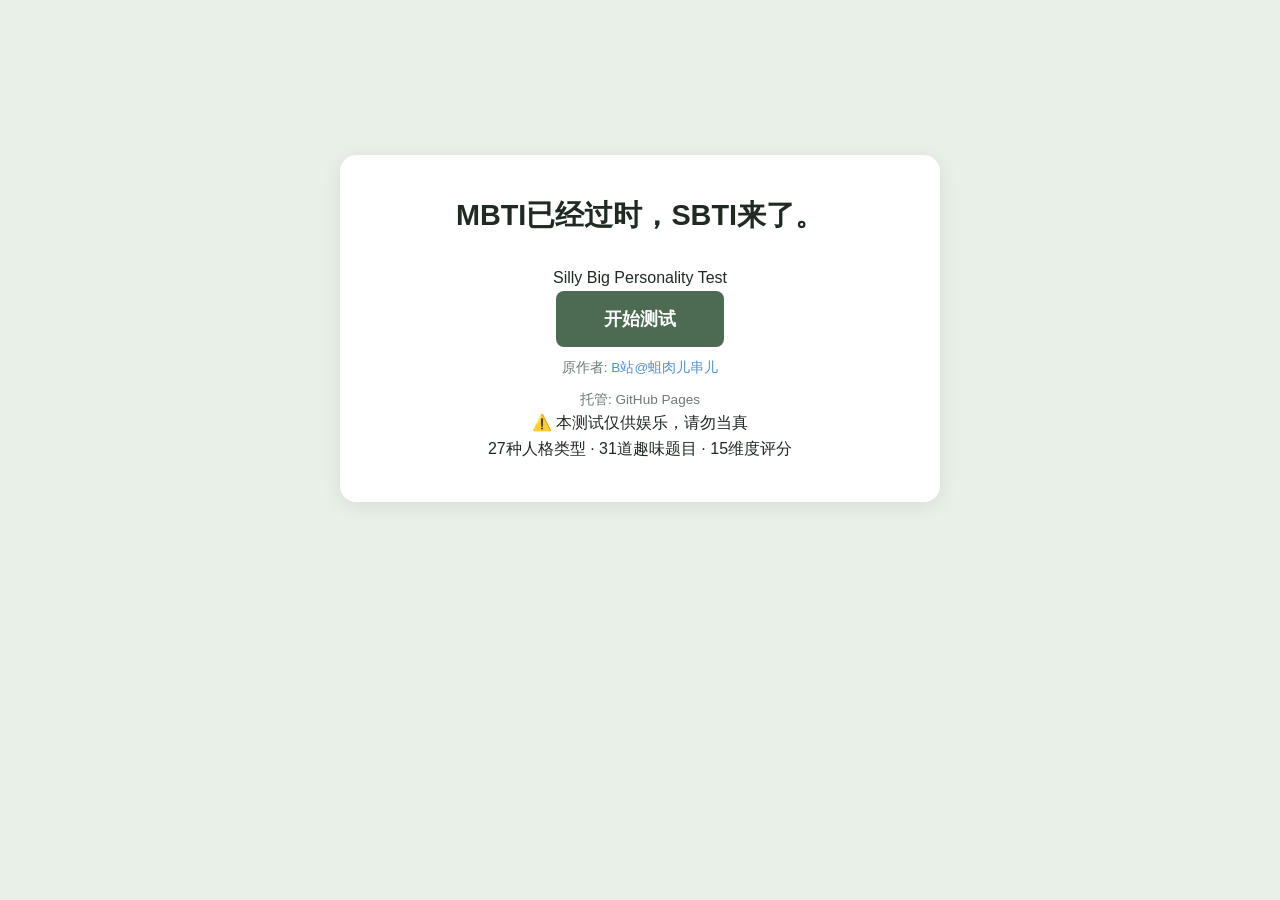
<file: index.html>
<!DOCTYPE html>
<html lang="zh-CN">
<head>
    <meta charset="UTF-8">
    <meta name="viewport" content="width=device-width, initial-scale=1.0">
    <title>SBTI 人格测试 - MBTI已经过时了</title>
    <link rel="stylesheet" href="style.css">
    <style>
        .author-info {
            text-align: center;
            margin-top: 15px;
            font-size: 12px;
            color: #888;
        }
        .author-info a {
            color: #00bcd4;
            text-decoration: none;
        }
        .author-info a:hover {
            text-decoration: underline;
        }
    </style>
</head>
<body>
    <!-- 首页 -->
    <div id="home-page" class="page active">
        <div class="card home-card">
            <h1 class="title">MBTI已经过时，SBTI来了。</h1>
            <p class="subtitle">Silly Big Personality Test</p>
            <button class="btn btn-primary start-btn" id="start-btn">
                开始测试
            </button>
            <p class="attribution">
                原作者: <a href="https://space.bilibili.com/417038183" target="_blank">B站@蛆肉儿串儿</a>
            </p>
            <p class="attribution">托管: GitHub Pages</p>
            <p class="disclaimer">
                ⚠️ 本测试仅供娱乐，请勿当真<br>
                27种人格类型 · 31道趣味题目 · 15维度评分
            </p>
        </div>
    </div>

    <!-- 测试页面 -->
    <div id="test-page" class="page">
        <!-- 顶部进度 -->
        <div class="progress-bar">
            <div class="progress-fill" id="progress-fill"></div>
        </div>
        <div class="progress-text">
            <span id="current-num">0</span> / <span id="total-num">31</span>
        </div>
        <p class="progress-hint">世界已经够乱了，起码把题做完整</p>

        <!-- 左右分栏布局 -->
        <div class="test-container">
            <!-- 左侧：上一题 -->
            <div class="side-panel left-panel" id="left-panel">
                <div class="side-content" id="left-content">
                    <div class="side-placeholder">
                        <span class="arrow">←</span>
                        <p>这里是上一题</p>
                    </div>
                </div>
            </div>

            <!-- 中间：当前题目 -->
            <div class="center-panel">
                <div class="current-question" id="current-question">
                    <!-- 动态生成题目内容 -->
                </div>
            </div>

            <!-- 右侧：下一题 -->
            <div class="side-panel right-panel" id="right-panel">
                <div class="side-content" id="right-content">
                    <div class="side-placeholder">
                        <p>这里是下一题</p>
                        <span class="arrow">→</span>
                    </div>
                </div>
            </div>
        </div>

        <!-- 底部按钮 -->
        <div class="bottom-buttons">
            <button class="btn btn-secondary" id="prev-btn">
                ← 上一题
            </button>
            <button class="btn btn-secondary" id="next-btn">
                下一题 →
            </button>
        </div>

        <!-- 提交按钮 -->
        <button class="btn btn-submit" id="submit-btn" style="display: none;">
            提交并查看结果
        </button>
    </div>

    <!-- 结果页面 -->
    <div id="result-page" class="page">
        <div class="card result-card">
            <div class="result-header">
                <h2>怎么样，被我拿捏了吧？</h2>
            </div>
            
            <div class="result-type">
                <p class="result-label">你的主类型</p>
                <p class="result-value" id="result-type">加载中...</p>
                <div class="match-rate">
                    匹配度 <span id="match-percent">0</span>%
                </div>
            </div>

            <div class="result-system-note">
                <p id="system-note">系统备注加载中...</p>
            </div>

            <div class="result-interpretation">
                <h3>该人格的简单解读</h3>
                <p id="interpretation-text">解读加载中...</p>
            </div>

            <div class="result-dimensions">
                <h3>十五维度评分</h3>
                <p class="dimensions-hint">L=低 M=中 H=高</p>
                <div class="dimensions-grid" id="dimensions-grid">
                    <!-- 动态生成维度评分 -->
                </div>
            </div>

            <div class="share-buttons">
                <button class="btn btn-share" id="share-btn">分享结果</button>
                <button class="btn btn-share" id="copy-btn">复制结果</button>
            </div>

            <button class="btn btn-secondary" id="restart-btn">
                重新测试
            </button>
        </div>
    </div>

    <script src="questions.js"></script>
    <script src="app.js"></script>
</body>
</html>
</file>
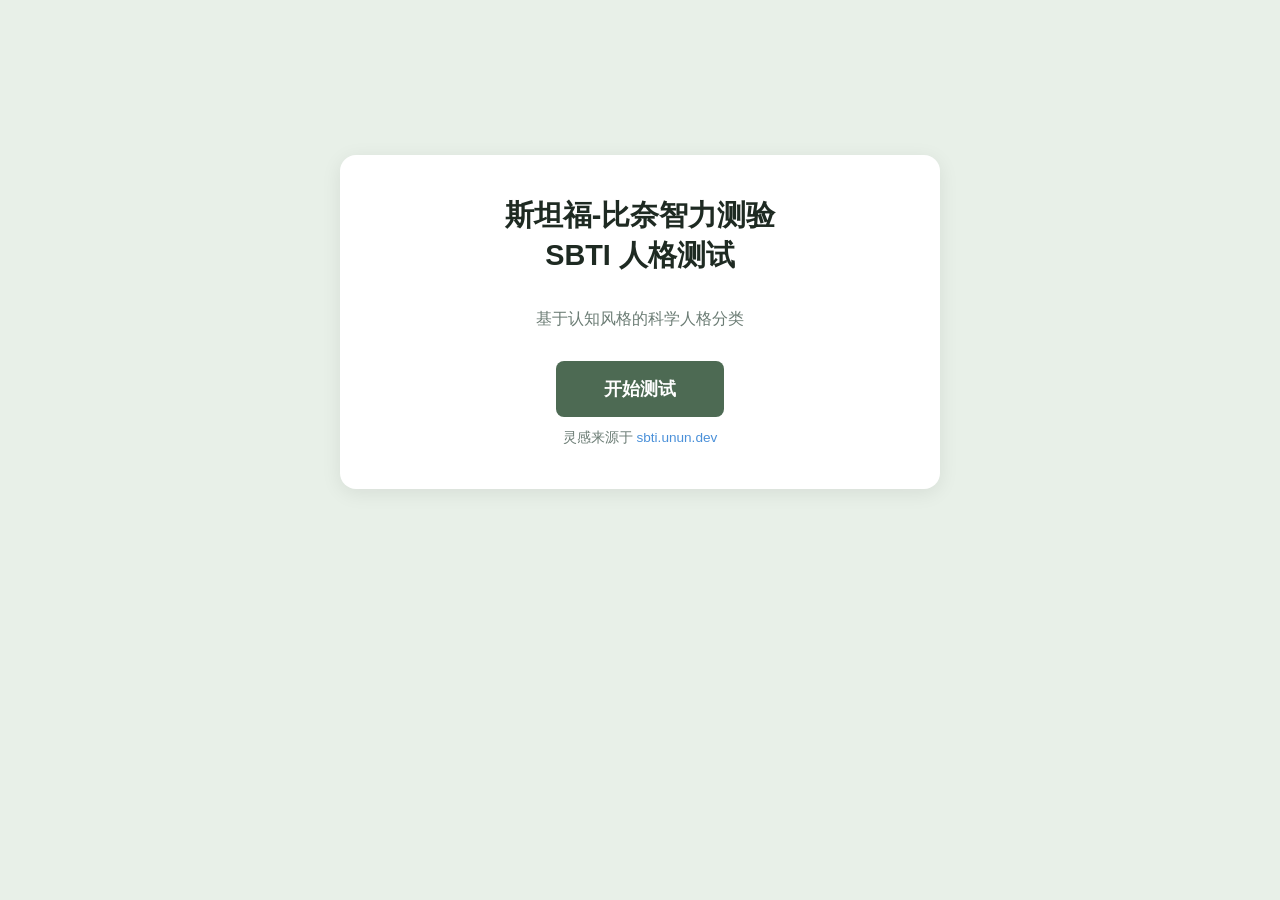
<file: sbti-standalone.html>
<!DOCTYPE html>
<html lang="zh-CN">
<head>
    <meta charset="UTF-8">
    <meta name="viewport" content="width=device-width, initial-scale=1.0">
    <title>SBTI 人格测试</title>
    <style>
/* ========================================
   SBTI 人格测试 - 样式文件
   复刻自 sbti.unun.dev，改进为左右分栏布局
   ======================================== */

/* CSS 变量 - 配色方案 */
:root {
    --bg-color: #e8f0e8;
    --card-bg: #ffffff;
    --primary-color: #4d6a53;
    --primary-hover: #3d5643;
    --text-color: #1e2a22;
    --text-secondary: #6b7c74;
    --border-color: #d4e0d4;
    --shadow: 0 4px 20px rgba(0, 0, 0, 0.08);
    --radius: 16px;
    --radius-sm: 8px;
}

/* 重置样式 */
* {
    margin: 0;
    padding: 0;
    box-sizing: border-box;
}

/* 基础样式 */
body {
    font-family: -apple-system, BlinkMacSystemFont, "Segoe UI", "PingFang SC", "Hiragino Sans GB", "Microsoft YaHei", sans-serif;
    background-color: var(--bg-color);
    color: var(--text-color);
    line-height: 1.6;
    min-height: 100vh;
}

/* 页面容器 */
.page {
    display: none;
    min-height: 100vh;
    padding: 20px;
}

.page.active {
    display: flex;
    flex-direction: column;
    align-items: center;
}

/* 卡片样式 */
.card {
    background: var(--card-bg);
    border-radius: var(--radius);
    box-shadow: var(--shadow);
    padding: 40px;
    max-width: 600px;
    width: 100%;
}

/* 首页样式 */
.home-card {
    text-align: center;
    margin-top: 15vh;
}

.title {
    font-size: 1.8rem;
    font-weight: 700;
    margin-bottom: 30px;
    line-height: 1.4;
}

.attribution {
    font-size: 0.85rem;
    color: var(--text-secondary);
    margin-top: 10px;
}

.attribution a {
    color: #4a90d9;
    text-decoration: none;
}

.attribution a:hover {
    text-decoration: underline;
}

/* 按钮样式 */
.btn {
    border: none;
    border-radius: var(--radius-sm);
    padding: 14px 28px;
    font-size: 1rem;
    font-weight: 600;
    cursor: pointer;
    transition: all 0.3s ease;
    font-family: inherit;
}

.btn-primary {
    background: var(--primary-color);
    color: white;
}

.btn-primary:hover {
    background: var(--primary-hover);
    transform: translateY(-2px);
}

.btn-secondary {
    background: #f0f0f0;
    color: var(--text-color);
}

.btn-secondary:hover {
    background: #e0e0e0;
}

.btn-submit {
    background: var(--primary-color);
    color: white;
    margin-top: 20px;
}

.btn-submit:hover {
    background: var(--primary-hover);
}

.btn-share {
    background: var(--primary-color);
    color: white;
    flex: 1;
    margin: 0 5px;
}

.btn-share:hover {
    background: var(--primary-hover);
}

/* 开始按钮 */
.start-btn {
    padding: 16px 48px;
    font-size: 1.1rem;
}

/* 进度条 */
.progress-bar {
    width: 100%;
    max-width: 800px;
    height: 6px;
    background: var(--border-color);
    border-radius: 3px;
    overflow: hidden;
    margin-bottom: 10px;
}

.progress-fill {
    height: 100%;
    background: var(--primary-color);
    width: 0%;
    transition: width 0.4s ease;
}

.progress-text {
    font-size: 0.9rem;
    color: var(--text-secondary);
    margin-bottom: 20px;
}

/* ========================================
   左右分栏测试容器
   ======================================== */
.test-container {
    display: flex;
    width: 100%;
    max-width: 1200px;
    gap: 20px;
    flex: 1;
    margin-bottom: 20px;
}

/* 侧边栏面板 */
.side-panel {
    flex: 0 0 25%;
    max-width: 280px;
}

.side-content {
    background: var(--card-bg);
    border-radius: var(--radius);
    box-shadow: var(--shadow);
    padding: 20px;
    min-height: 200px;
    cursor: pointer;
    transition: all 0.3s ease;
    position: relative;
}

.side-content:hover {
    transform: scale(1.02);
    box-shadow: 0 6px 25px rgba(0, 0, 0, 0.12);
}

.side-content.disabled {
    opacity: 0.5;
    cursor: not-allowed;
}

.side-content.disabled:hover {
    transform: none;
    box-shadow: var(--shadow);
}

.side-placeholder {
    display: flex;
    flex-direction: column;
    align-items: center;
    justify-content: center;
    height: 100%;
    color: var(--text-secondary);
    text-align: center;
}

.side-placeholder .arrow {
    font-size: 2rem;
    margin-bottom: 10px;
    color: var(--border-color);
}

.side-question-num {
    font-size: 0.75rem;
    color: var(--text-secondary);
    background: #f5f5f5;
    padding: 4px 10px;
    border-radius: 12px;
    display: inline-block;
    margin-bottom: 10px;
}

.side-question-text {
    font-size: 0.9rem;
    font-weight: 600;
    margin-bottom: 15px;
    line-height: 1.4;
}

.side-options {
    display: flex;
    flex-direction: column;
    gap: 8px;
}

.side-option {
    font-size: 0.8rem;
    padding: 8px 12px;
    background: #f8f8f8;
    border-radius: var(--radius-sm);
    color: var(--text-secondary);
}

.side-option.selected {
    background: var(--primary-color);
    color: white;
}

/* 中间面板 */
.center-panel {
    flex: 1;
    min-width: 0;
}

.current-question {
    background: var(--card-bg);
    border-radius: var(--radius);
    box-shadow: var(--shadow);
    padding: 30px;
}

/* 题目样式 */
.question-header {
    display: flex;
    justify-content: space-between;
    align-items: center;
    margin-bottom: 15px;
}

.question-num {
    font-size: 0.85rem;
    color: var(--text-secondary);
    background: #f0f0f0;
    padding: 6px 14px;
    border-radius: 16px;
}

.question-dimension {
    font-size: 0.75rem;
    color: var(--text-secondary);
    padding: 4px 10px;
    background: #f5f5f5;
    border-radius: 12px;
}

.question-text {
    font-size: 1.1rem;
    font-weight: 600;
    margin-bottom: 25px;
    line-height: 1.6;
}

/* 选项样式 */
.options-container {
    display: flex;
    flex-direction: column;
    gap: 12px;
}

.option {
    display: flex;
    align-items: center;
    padding: 16px 20px;
    background: #f8f8f8;
    border: 2px solid transparent;
    border-radius: var(--radius-sm);
    cursor: pointer;
    transition: all 0.3s ease;
}

.option:hover {
    background: #f0f0f0;
    border-color: var(--border-color);
}

.option.selected {
    background: rgba(77, 106, 83, 0.1);
    border-color: var(--primary-color);
}

.option-radio {
    width: 20px;
    height: 20px;
    border: 2px solid var(--border-color);
    border-radius: 50%;
    margin-right: 15px;
    display: flex;
    align-items: center;
    justify-content: center;
    flex-shrink: 0;
    transition: all 0.3s ease;
}

.option.selected .option-radio {
    border-color: var(--primary-color);
    background: var(--primary-color);
}

.option.selected .option-radio::after {
    content: '';
    width: 8px;
    height: 8px;
    background: white;
    border-radius: 50%;
}

.option-label {
    font-weight: 600;
    margin-right: 10px;
    color: var(--primary-color);
}

.option-text {
    flex: 1;
    line-height: 1.5;
}

/* 底部按钮 */
.bottom-buttons {
    display: flex;
    gap: 15px;
    margin-bottom: 15px;
}

/* ========================================
   结果页面样式
   ======================================== */
.result-card {
    max-width: 550px;
    text-align: center;
    margin-top: 30px;
}

.result-header h2 {
    font-size: 1.5rem;
    margin-bottom: 30px;
}

.result-type {
    margin-bottom: 25px;
}

.result-label {
    font-size: 0.9rem;
    color: var(--text-secondary);
    margin-bottom: 10px;
}

.result-value {
    font-size: 2.5rem;
    font-weight: 700;
    color: var(--primary-color);
    margin-bottom: 10px;
}

.match-rate {
    font-size: 1.1rem;
    color: var(--text-secondary);
}

#match-percent {
    font-weight: 700;
    color: var(--primary-color);
}

.result-system-note {
    background: #f8f8f8;
    padding: 15px;
    border-radius: var(--radius-sm);
    margin-bottom: 25px;
}

.result-system-note p {
    font-size: 0.9rem;
    color: var(--text-secondary);
    font-style: italic;
}

.result-interpretation {
    text-align: left;
    margin-bottom: 25px;
}

.result-interpretation h3 {
    font-size: 1rem;
    margin-bottom: 10px;
}

.result-interpretation p {
    font-size: 0.9rem;
    line-height: 1.7;
    color: var(--text-secondary);
}

.result-dimensions h3 {
    font-size: 1rem;
    margin-bottom: 15px;
}

.dimensions-grid {
    display: grid;
    grid-template-columns: repeat(3, 1fr);
    gap: 12px;
    text-align: left;
}

.dimension-item {
    background: #f8f8f8;
    padding: 12px;
    border-radius: var(--radius-sm);
}

.dimension-name {
    font-size: 0.75rem;
    color: var(--text-secondary);
    margin-bottom: 5px;
}

.dimension-bar {
    height: 6px;
    background: #e0e0e0;
    border-radius: 3px;
    margin-bottom: 5px;
    overflow: hidden;
}

.dimension-fill {
    height: 100%;
    background: var(--primary-color);
    border-radius: 3px;
    transition: width 0.5s ease;
}

.dimension-value {
    font-size: 0.8rem;
    font-weight: 600;
}

.share-buttons {
    display: flex;
    gap: 10px;
    margin: 25px 0;
}

/* ========================================
   响应式设计
   ======================================== */

/* 平板端 */
@media (max-width: 1024px) {
    .test-container {
        max-width: 100%;
    }
    
    .side-panel {
        flex: 0 0 20%;
    }
}

/* 移动端 */
@media (max-width: 768px) {
    .test-container {
        flex-direction: column;
    }
    
    .side-panel {
        flex: none;
        max-width: 100%;
        display: none;
    }
    
    .center-panel {
        width: 100%;
    }
    
    .bottom-buttons {
        width: 100%;
        justify-content: space-between;
    }
    
    .title {
        font-size: 1.4rem;
    }
    
    .card {
        padding: 25px;
    }
    
    .result-value {
        font-size: 2rem;
    }
    
    .dimensions-grid {
        grid-template-columns: repeat(2, 1fr);
    }
}

/* 小屏手机 */
@media (max-width: 480px) {
    .page {
        padding: 15px;
    }
    
    .question-text {
        font-size: 1rem;
    }
    
    .option {
        padding: 12px 15px;
    }
    
    .dimensions-grid {
        grid-template-columns: 1fr;
    }
}

/* ========================================
   动画效果
   ======================================== */

/* 淡入效果 */
@keyframes fadeIn {
    from {
        opacity: 0;
        transform: translateY(20px);
    }
    to {
        opacity: 1;
        transform: translateY(0);
    }
}

.fade-in {
    animation: fadeIn 0.4s ease forwards;
}

/* 切换效果 */
@keyframes slideInLeft {
    from {
        opacity: 0;
        transform: translateX(-30px);
    }
    to {
        opacity: 1;
        transform: translateX(0);
    }
}

@keyframes slideInRight {
    from {
        opacity: 0;
        transform: translateX(30px);
    }
    to {
        opacity: 1;
        transform: translateX(0);
    }
}

.slide-left {
    animation: slideInLeft 0.3s ease forwards;
}

.slide-right {
    animation: slideInRight 0.3s ease forwards;
}

/* 按钮点击效果 */
.btn:active {
    transform: scale(0.98);
}

/* 选项选中动画 */
.option {
    position: relative;
    overflow: hidden;
}

.option::before {
    content: '';
    position: absolute;
    top: 50%;
    left: 50%;
    width: 0;
    height: 0;
    background: rgba(77, 106, 83, 0.1);
    border-radius: 50%;
    transform: translate(-50%, -50%);
    transition: width 0.4s ease, height 0.4s ease;
}

.option.selected::before {
    width: 300px;
    height: 300px;
}
    </style>
</head>
<body>
    <!-- 首页 -->
    <div id="home-page" class="page active">
        <div class="card home-card">
            <h1 class="title">斯坦福-比奈智力测验<br>SBTI 人格测试</h1>
            <p style="color: var(--text-secondary); margin-bottom: 30px;">基于认知风格的科学人格分类</p>
            <button class="btn btn-primary start-btn" onclick="startTest()">开始测试</button>
            <p class="attribution">灵感来源于 <a href="https://sbti.unun.dev" target="_blank">sbti.unun.dev</a></p>
        </div>
    </div>

    <!-- 测试页面 -->
    <div id="test-page" class="page">
        <div class="progress-bar">
            <div class="progress-fill" id="progress-fill"></div>
        </div>
        <div class="progress-text" id="progress-text">题目 1 / 31</div>
        
        <div class="test-container">
            <!-- 左侧：上一题 -->
            <div class="side-panel" id="prev-panel">
                <div class="side-content disabled" id="prev-content">
                    <div class="side-placeholder">
                        <div class="arrow">←</div>
                        <div>上一题</div>
                    </div>
                </div>
            </div>
            
            <!-- 中间：当前题 -->
            <div class="center-panel">
                <div class="current-question">
                    <div class="question-header">
                        <span class="question-num" id="question-num">题目 1</span>
                        <span class="question-dimension" id="question-dimension"></span>
                    </div>
                    <p class="question-text" id="question-text"></p>
                    <div class="options-container" id="options-container"></div>
                    <div class="bottom-buttons">
                        <button class="btn btn-secondary" id="prev-btn" onclick="prevQuestion()">上一题</button>
                        <button class="btn btn-primary" id="next-btn" onclick="nextQuestion()">下一题</button>
                    </div>
                </div>
            </div>
            
            <!-- 右侧：下一题 -->
            <div class="side-panel" id="next-panel">
                <div class="side-content disabled" id="next-content">
                    <div class="side-placeholder">
                        <div class="arrow">→</div>
                        <div>下一题</div>
                    </div>
                </div>
            </div>
        </div>
    </div>

    <!-- 结果页面 -->
    <div id="result-page" class="page">
        <div class="card result-card">
            <div class="result-header">
                <h2>测试完成！</h2>
            </div>
            <div class="result-type">
                <p class="result-label">你的人格类型是</p>
                <p class="result-value" id="result-type"></p>
                <p class="match-rate">匹配度：<span id="match-percent">0</span>%</p>
            </div>
            <div class="result-system-note">
                <p>SBTI 是基于斯坦福-比奈智力测验理论的人格分类系统，关注认知风格而非性格特质。</p>
            </div>
            <div class="result-interpretation">
                <h3>类型解读</h3>
                <p id="result-description"></p>
            </div>
            <div class="result-dimensions">
                <h3>维度分析</h3>
                <div class="dimensions-grid" id="dimensions-grid"></div>
            </div>
            <div class="share-buttons">
                <button class="btn btn-share" onclick="shareResult()">分享结果</button>
                <button class="btn btn-share" onclick="restartTest()">重新测试</button>
            </div>
        </div>
    </div>

    <script>
/**
 * SBTI 人格测试 - 主逻辑文件
 * 实现左右分栏答题、进度追踪、结果计算等功能
 */

// 页面加载完成后初始化
document.addEventListener('DOMContentLoaded', function() {
    // 获取DOM元素
    const pages = {
        home: document.getElementById('home-page'),
        test: document.getElementById('test-page'),
        result: document.getElementById('result-page')
    };

    const elements = {
        startBtn: document.getElementById('start-btn'),
        progressFill: document.getElementById('progress-fill'),
        currentNum: document.getElementById('current-num'),
        totalNum: document.getElementById('total-num'),
        leftContent: document.getElementById('left-content'),
        rightContent: document.getElementById('right-content'),
        currentQuestion: document.getElementById('current-question'),
        prevBtn: document.getElementById('prev-btn'),
        nextBtn: document.getElementById('next-btn'),
        submitBtn: document.getElementById('submit-btn'),
        resultType: document.getElementById('result-type'),
        matchPercent: document.getElementById('match-percent'),
        systemNote: document.getElementById('system-note'),
        interpretationText: document.getElementById('interpretation-text'),
        dimensionsGrid: document.getElementById('dimensions-grid'),
        shareBtn: document.getElementById('share-btn'),
        copyBtn: document.getElementById('copy-btn'),
        restartBtn: document.getElementById('restart-btn')
    };

    // 测试状态
    const state = {
        currentIndex: 0,
        answers: {},
        scores: {}
    };

    // 获取问题数据
    const { QUESTIONS, DIMENSIONS, PERSONALITY_TYPES } = window.SBTI_DATA;

    // 切换页面函数
    function showPage(pageName) {
        Object.values(pages).forEach(page => page.classList.remove('active'));
        pages[pageName].classList.add('active');
    }

    // 初始化测试
    function initTest() {
        state.currentIndex = 0;
        state.answers = {};
        state.scores = {};
        elements.totalNum.textContent = QUESTIONS.length;
        updateUI();
        showPage('test');
    }

    // 更新UI
    function updateUI() {
        const currentQ = QUESTIONS[state.currentIndex];
        const progress = (state.currentIndex / QUESTIONS.length) * 100;
        
        // 更新进度
        elements.progressFill.style.width = progress + '%';
        elements.currentNum.textContent = state.currentIndex;
        
        // 更新左右栏预览
        updateSidePanels();
        
        // 更新当前题目
        renderCurrentQuestion(currentQ);
        
        // 更新按钮状态
        updateNavigationButtons();
        
        // 检查是否完成所有题目
        if (state.currentIndex === QUESTIONS.length - 1 && Object.keys(state.answers).length === QUESTIONS.length) {
            elements.submitBtn.style.display = 'block';
        } else {
            elements.submitBtn.style.display = 'none';
        }
    }

    // 更新左右栏预览
    function updateSidePanels() {
        // 左侧：上一题
        if (state.currentIndex > 0) {
            const prevQ = QUESTIONS[state.currentIndex - 1];
            const prevAnswer = state.answers[prevQ.id];
            
            let optionsHtml = prevQ.options.map(opt => 
                '<div class="side-option ' + (opt.label === prevAnswer ? 'selected' : '') + '">' + 
                opt.label + '. ' + opt.text + '</div>'
            ).join('');
            
            elements.leftContent.innerHTML = 
                '<div class="side-question-num">第' + prevQ.id + '题</div>' +
                '<div class="side-question-text">' + prevQ.question + '</div>' +
                '<div class="side-options">' + optionsHtml + '</div>';
            elements.leftContent.classList.remove('disabled');
        } else {
            elements.leftContent.innerHTML = 
                '<div class="side-placeholder">' +
                '<span class="arrow">←</span>' +
                '<p>这里是上一题</p></div>';
            elements.leftContent.classList.add('disabled');
        }
        
        // 右侧：下一题
        if (state.currentIndex < QUESTIONS.length - 1) {
            const nextQ = QUESTIONS[state.currentIndex + 1];
            elements.rightContent.innerHTML = 
                '<div class="side-question-num">第' + nextQ.id + '题</div>' +
                '<div class="side-question-text">' + nextQ.question + '</div>';
            elements.rightContent.classList.remove('disabled');
        } else {
            elements.rightContent.innerHTML = 
                '<div class="side-placeholder">' +
                '<p>最后一题</p>' +
                '<span class="arrow">→</span></div>';
            elements.rightContent.classList.add('disabled');
        }
    }

    // 渲染当前题目
    function renderCurrentQuestion(question) {
        const selectedAnswer = state.answers[question.id];
        
        let optionsHtml = question.options.map(opt => 
            '<div class="option ' + (opt.label === selectedAnswer ? 'selected' : '') + '" ' +
            'data-label="' + opt.label + '" data-question-id="' + question.id + '">' +
            '<div class="option-radio"></div>' +
            '<span class="option-label">' + opt.label + '</span>' +
            '<span class="option-text">' + opt.text + '</span></div>'
        ).join('');
        
        elements.currentQuestion.innerHTML = 
            '<div class="question-header">' +
            '<span class="question-num">第' + question.id + '题</span>' +
            '<span class="question-dimension">维度已隐藏</span></div>' +
            '<div class="question-text">' + question.question + '</div>' +
            '<div class="options-container">' + optionsHtml + '</div>';
        
        // 绑定选项点击事件
        document.querySelectorAll('.option').forEach(option => {
            option.addEventListener('click', handleOptionClick);
        });
        
        // 添加动画
        elements.currentQuestion.classList.add('slide-left');
        setTimeout(() => {
            elements.currentQuestion.classList.remove('slide-left');
        }, 300);
    }

    // 处理选项点击
    function handleOptionClick(e) {
        const option = e.currentTarget;
        const label = option.dataset.label;
        const questionId = parseInt(option.dataset.questionId);
        
        // 更新答案
        state.answers[questionId] = label;
        
        // 更新分数
        const question = QUESTIONS.find(q => q.id === questionId);
        if (question && question.scores && question.scores[label]) {
            Object.entries(question.scores[label]).forEach(([dim, score]) => {
                state.scores[dim] = (state.scores[dim] || 0) + score;
            });
        }
        
        // 更新样式
        option.parentElement.querySelectorAll('.option').forEach(opt => {
            opt.classList.remove('selected');
        });
        option.classList.add('selected');
        
        // 自动切换到下一题
        setTimeout(() => {
            if (state.currentIndex < QUESTIONS.length - 1) {
                state.currentIndex++;
                updateUI();
            } else if (Object.keys(state.answers).length === QUESTIONS.length) {
                elements.submitBtn.style.display = 'block';
            }
        }, 300);
    }

    // 更新导航按钮状态
    function updateNavigationButtons() {
        elements.prevBtn.disabled = state.currentIndex === 0;
        elements.prevBtn.style.opacity = state.currentIndex === 0 ? '0.5' : '1';
        
        if (state.currentIndex === QUESTIONS.length - 1) {
            elements.nextBtn.style.display = 'none';
        } else {
            elements.nextBtn.style.display = 'block';
        }
    }

    // 计算结果
    function calculateResult() {
        const dimensionScores = {};
        Object.keys(DIMENSIONS).forEach(dim => {
            dimensionScores[dim] = state.scores[dim] || 0;
        });
        
        let bestMatch = null;
        let highestMatchScore = 0;
        
        PERSONALITY_TYPES.forEach(type => {
            let matchScore = 0;
            Object.entries(type.minScores).forEach(([dim, minScore]) => {
                if (dimensionScores[dim] >= minScore) {
                    matchScore += dimensionScores[dim];
                }
            });
            
            const totalScore = Object.values(dimensionScores).reduce((a, b) => a + b, 0);
            matchScore = matchScore * 0.7 + totalScore * 0.3;
            matchScore += Math.random() * 20;
            
            if (matchScore > highestMatchScore) {
                highestMatchScore = matchScore;
                bestMatch = { ...type, matchScore };
            }
        });
        
        const matchPercent = Math.min(99, Math.round(60 + highestMatchScore * 2));
        
        return {
            type: bestMatch || PERSONALITY_TYPES[0],
            matchPercent,
            dimensionScores
        };
    }

    // 显示结果
    function showResult() {
        const result = calculateResult();
        
        elements.resultType.textContent = result.type.name;
        elements.matchPercent.textContent = result.matchPercent;
        elements.systemNote.textContent = result.type.systemNote;
        elements.interpretationText.textContent = result.type.description;
        
        renderDimensionScores(result.dimensionScores);
        
        window.currentResult = result;
        showPage('result');
    }

    // 渲染维度评分
    function renderDimensionScores(scores) {
        const sortedDims = Object.entries(scores)
            .sort((a, b) => b[1] - a[1])
            .slice(0, 15);
        
        const maxScore = Math.max(...sortedDims.map(d => Math.abs(d[1])), 1);
        
        let html = '';
        sortedDims.forEach(([dim, score]) => {
            const dimInfo = DIMENSIONS[dim] || { name: dim, emoji: '' };
            const percent = Math.min(100, Math.abs(score) / maxScore * 100);
            const isHigh = score > 0;
            
            html += 
                '<div class="dimension-item">' +
                '<div class="dimension-name">' + dimInfo.emoji + ' ' + dimInfo.name + '</div>' +
                '<div class="dimension-bar">' +
                '<div class="dimension-fill" style="width: ' + percent + '%"></div></div>' +
                '<div class="dimension-value">' + (isHigh ? '高' : '低') + ' ' + Math.abs(Math.round(score)) + '</div></div>';
        });
        
        elements.dimensionsGrid.innerHTML = html;
    }

    // 分享结果
    function shareResult() {
        const result = window.currentResult;
        if (!result) return;
        
        const shareText = '我在SBTI人格测试中被判定为「' + result.type.name + '」！\n匹配度：' + result.matchPercent + '%\n\n' + result.type.description + '\n\n快来测试一下你是哪种吧！🔗';
        
        if (navigator.share) {
            navigator.share({
                title: 'SBTI 人格测试',
                text: shareText
            }).catch(() => {
                copyToClipboard(shareText);
            });
        } else {
            copyToClipboard(shareText);
            alert('结果已复制到剪贴板！');
        }
    }

    // 复制到剪贴板
    function copyToClipboard(text) {
        navigator.clipboard.writeText(text).catch(() => {
            const textarea = document.createElement('textarea');
            textarea.value = text;
            document.body.appendChild(textarea);
            textarea.select();
            document.execCommand('copy');
            document.body.removeChild(textarea);
        });
    }

    // 绑定事件
    elements.startBtn.addEventListener('click', initTest);
    
    elements.prevBtn.addEventListener('click', () => {
        if (state.currentIndex > 0) {
            state.currentIndex--;
            updateUI();
        }
    });
    
    elements.nextBtn.addEventListener('click', () => {
        if (state.currentIndex < QUESTIONS.length - 1) {
            state.currentIndex++;
            updateUI();
        }
    });
    
    elements.submitBtn.addEventListener('click', showResult);
    elements.shareBtn.addEventListener('click', shareResult);
    
    elements.copyBtn.addEventListener('click', () => {
        const result = window.currentResult;
        if (!result) return;
        
        const shareText = '我在SBTI人格测试中被判定为「' + result.type.name + '」！\n匹配度：' + result.matchPercent + '%\n\n' + result.type.description;
        copyToClipboard(shareText);
        alert('结果已复制到剪贴板！');
    });
    
    elements.restartBtn.addEventListener('click', () => {
        showPage('home');
    });
    
    // 侧边栏点击跳转
    elements.leftContent.addEventListener('click', () => {
        if (state.currentIndex > 0) {
            state.currentIndex--;
            updateUI();
        }
    });
    
    elements.rightContent.addEventListener('click', () => {
        if (state.currentIndex < QUESTIONS.length - 1) {
            state.currentIndex++;
            updateUI();
        }
    });
    
    // 键盘快捷键支持
    document.addEventListener('keydown', (e) => {
        if (pages.test.classList.contains('active')) {
            if (e.key === 'ArrowLeft' && state.currentIndex > 0) {
                state.currentIndex--;
                updateUI();
            } else if (e.key === 'ArrowRight' && state.currentIndex < QUESTIONS.length - 1) {
                state.currentIndex++;
                updateUI();
            } else if (e.key >= '1' && e.key <= '4') {
                const optionIndex = parseInt(e.key) - 1;
                const currentQ = QUESTIONS[state.currentIndex];
                if (optionIndex < currentQ.options.length) {
                    const opt = currentQ.options[optionIndex];
                    const optionEl = document.querySelector('[data-label="' + opt.label + '"][data-question-id="' + currentQ.id + '"]');
                    if (optionEl) {
                        optionEl.click();
                    }
                }
            }
        }
    });
});
    </script>
    <script>
/**
 * SBTI 人格测试题目数据
 * 包含31道趣味测试题
 * 风格：荒诞、自嘲、符合年轻人网络亚文化
 */

// 十五维度定义
const DIMENSIONS = {
    S: { name: '摆烂倾向', emoji: '🛋️' },
    H: { name: '社恐程度', emoji: '😨' },
    I: { name: '内卷能力', emoji: '💪' },
    T: { name: '舔狗指数', emoji: '🐶' },
    C: { name: '发疯频率', emoji: '🤪' },
    T2: { name: '躺平指数', emoji: '🧘' },
    R: { name: '反思深度', emoji: '🤔' },
    L: { name: '恋爱脑', emoji: '💕' },
    A: { name: 'ATM体质', emoji: '💸' },
    M: { name: '小丑浓度', emoji: '🃏' },
    G: { name: '勇哥追随', emoji: '🎸' },
    D: { name: '死人浓度', emoji: '💀' },
    O: { name: '乐子人', emoji: '🤡' },
    W: { name: '网友心态', emoji: '🌐' },
    P: { name: '执行力', emoji: '⚡' }
};

// 31道测试题
const QUESTIONS = [
    {
        id: 1,
        question: "对象超过5小时没回消息，说自己窜稀了，你会怎么想？",
        options: [
            { label: "A", text: "拉稀不可能5小时，也许ta隐瞒了我。" },
            { label: "B", text: "在信任和怀疑之间摇摆。" },
            { label: "C", text: "也许今天ta真的不太舒服。" }
        ],
        scores: { A: { S: 1, T: 1 }, B: { S: 0.5, T: 0.5 }, C: { T: -1, L: 1 } }
    },
    {
        id: 2,
        question: '看到网上有人自称"屌丝"、"小丑"、"咸鱼"，你是什么反应？',
        options: [
            { label: "A", text: "我哭了。。我就是本人。" },
            { label: "B", text: "这是什么梗？我有点跟不上。" },
            { label: "C", text: "这不是我！我好歹也是个普通人。" }
        ],
        scores: { A: { M: 2, D: 1 }, B: { S: 1 }, C: { S: -1, I: 1 } }
    },
    {
        id: 3,
        question: "明天要上班/上学，但你今晚就是不想睡，你通常会？",
        options: [
            { label: "A", text: "翘了！反正就一次！" },
            { label: "B", text: "干脆请个假吧。" },
            { label: "C", text: "都快考试了还去啥（已经是学渣）。" }
        ],
        scores: { A: { T2: 2, C: 1 }, B: { T2: 1.5 }, C: { T2: 1, I: -1 } }
    },
    {
        id: 4,
        question: "你相信这个世界是好人多还是坏人多？",
        options: [
            { label: "A", text: "其实邪恶的人心比世界上的痔疮更多。" },
            { label: "B", text: "也许吧。" },
            { label: "C", text: "是的，我愿相信好人更多。" }
        ],
        scores: { A: { R: 2, D: 1 }, B: { R: 1 }, C: { L: 1, S: 1 } }
    },
    {
        id: 5,
        question: "你朋友圈通常发什么内容？",
        options: [
            { label: "A", text: "吃喝拉撒" },
            { label: "B", text: "艺术爱好" },
            { label: "C", text: "深夜emo或发疯文学" },
            { label: "D", text: "健身打卡" }
        ],
        scores: { A: { T2: 1, S: 1 }, B: { I: 1 }, C: { C: 2, D: 1 }, D: { I: 2, P: 1 } }
    },
    {
        id: 6,
        question: "走在街上突然有个陌生人递给你一根棒棒糖，你第一反应是？",
        options: [
            { label: "A", text: "呜呜她真好真可爱！" },
            { label: "B", text: "一脸懵逼，作挠头状" },
            { label: "C", text: "这也许是一种新型诈骗？还是走开为好。" }
        ],
        scores: { A: { L: 2, S: 1 }, B: { H: 1 }, C: { R: 2, W: -1 } }
    },
    {
        id: 7,
        question: "你会对不熟的人表达你的真实阴暗面吗？",
        options: [
            { label: "A", text: "这种情况较少。" },
            { label: "B", text: "可能碍于情面或者关系。" },
            { label: "C", text: "不想让别人知道自己是个阴暗的人。" }
        ],
        scores: { A: { H: 1 }, B: { S: 1 }, C: { D: 2, R: 1 } }
    },
    {
        id: 8,
        question: "你做计划的完成率通常是多少？",
        options: [
            { label: "A", text: "然而计划不如变化快。" },
            { label: "B", text: "有时能完成，有时不能。" },
            { label: "C", text: "我讨厌被打破计划。" }
        ],
        scores: { A: { T2: 2 }, B: { P: 1 }, C: { I: 2 } }
    },
    {
        id: 9,
        question: "在厕所蹲了20分钟还没动静，你会？",
        options: [
            { label: "A", text: "再坐三十分钟看看，说不定就有了。" },
            { label: "B", text: '用力拍打自己的屁股并说："死屁股，快拉啊！"' },
            { label: "C", text: "使用开塞露，快点拉出来才好。" }
        ],
        scores: { A: { T2: 1, D: 1 }, B: { C: 2 }, C: { P: 2 } }
    },
    {
        id: 10,
        question: '你认同"只要努力就一定有回报"这句话吗？',
        options: [
            { label: "A", text: "不认同" },
            { label: "B", text: "中立" },
            { label: "C", text: "认同" }
        ],
        scores: { A: { D: 2, T2: 1 }, B: { R: 1 }, C: { I: 2 } }
    },
    {
        id: 11,
        question: "你经常感到自己是个废物吗？",
        options: [
            { label: "A", text: "是的" },
            { label: "B", text: "偶尔" },
            { label: "C", text: "不是" }
        ],
        scores: { A: { D: 3 }, B: { D: 1, R: 1 }, C: { I: 1, S: 1 } }
    },
    {
        id: 12,
        question: "你觉得自己是个理想主义者吗？",
        options: [
            { label: "A", text: "不认同" },
            { label: "B", text: "中立" },
            { label: "C", text: "认同" }
        ],
        scores: { A: { R: 1 }, B: { R: 0.5 }, C: { L: 1, S: 1 } }
    },
    {
        id: 13,
        question: '你认同"有钱就是大爷"这个观点吗？',
        options: [
            { label: "A", text: "认同" },
            { label: "B", text: "保持中立" },
            { label: "C", text: "不认同" }
        ],
        scores: { A: { A: 2 }, B: { A: 1 }, C: { S: 1, R: 1 } }
    },
    {
        id: 14,
        question: "你觉得自己是个有原则的人吗？",
        options: [
            { label: "A", text: "是这样的。" },
            { label: "B", text: "也许是，也许不是。" },
            { label: "C", text: "这简直是胡扯" }
        ],
        scores: { A: { I: 1 }, B: { R: 1 }, C: { C: 1, T2: 1 } }
    },
    {
        id: 15,
        question: "你更喜欢独立还是依赖他人？",
        options: [
            { label: "A", text: "我更喜欢依赖与被依赖" },
            { label: "B", text: "看情况" },
            { label: "C", text: "是的！（斩钉截铁地说道）" }
        ],
        scores: { A: { L: 2, T: 1 }, B: { S: 1 }, C: { I: 1, H: 1 } }
    },
    {
        id: 16,
        question: "你更喜欢私密空间还是社交场合？",
        options: [
            { label: "A", text: "那很爽了" },
            { label: "B", text: "都行无所谓" },
            { label: "C", text: "我更喜欢保留独立空间" }
        ],
        scores: { A: { H: -1, S: -1 }, B: { S: 0.5 }, C: { H: 2, T2: 1 } }
    },
    {
        id: 17,
        question: "做选择题时，你通常？",
        options: [
            { label: "A", text: "反复思考后感觉应该选A？" },
            { label: "B", text: "啊，要不选B？" },
            { label: "C", text: "不会就选C？" }
        ],
        scores: { A: { R: 2, I: 1 }, B: { S: 1 }, C: { O: 1, P: 1 } }
    },
    {
        id: 18,
        question: '你认同"人生苦短，及时行乐"吗？',
        options: [
            { label: "A", text: "不认同" },
            { label: "B", text: "中立" },
            { label: "C", text: "认同" }
        ],
        scores: { A: { I: 1 }, B: { S: 0.5 }, C: { T2: 2, O: 1 } }
    },
    {
        id: 19,
        question: "面对喜欢的人，你会？",
        options: [
            { label: "A", text: "就算ta再优秀我也不会陷入太深。" },
            { label: "B", text: "会介于A和C之间。" },
            { label: "C", text: "会非常珍惜ta，也许会变成恋爱脑。" }
        ],
        scores: { A: { L: -1, T: -1 }, B: { L: 1 }, C: { L: 3, T: 2 } }
    },
    {
        id: 20,
        question: "对于见网友这件事，你的态度是？",
        options: [
            { label: "A", text: "网上口嗨下就算了，真见面还是有点忐忑。" },
            { label: "B", text: "见网友也挺好，反正谁来聊我就聊两句。" },
            { label: "C", text: "我会打扮一番并热情聊天，万一呢，我是说万一呢？" }
        ],
        scores: { A: { H: 2, W: 0.5 }, B: { W: 1, S: 1 }, C: { W: 2, T: 1 } }
    },
    {
        id: 21,
        question: "你觉得自己是个容易emo的人吗？",
        options: [
            { label: "A", text: "不认同" },
            { label: "B", text: "中立" },
            { label: "C", text: "认同" }
        ],
        scores: { A: { C: -1 }, B: { C: 0.5 }, C: { C: 2, D: 1 } }
    },
    {
        id: 22,
        question: '你认同"有钱能使鬼推磨"吗？',
        options: [
            { label: "A", text: "认同" },
            { label: "B", text: "中立" },
            { label: "C", text: "不认同" }
        ],
        scores: { A: { A: 2, R: 1 }, B: { R: 0.5 }, C: { R: 1, S: 1 } }
    },
    {
        id: 23,
        question: "当被逼到绝境时，你的执行力会？",
        options: [
            { label: "A", text: "我被逼到最后确实执行力超强。。。" },
            { label: "B", text: "啊，有时候吧。" },
            { label: "C", text: "是的，事情本来就该被推进" }
        ],
        scores: { A: { P: 2 }, B: { P: 1 }, C: { P: 2, I: 1 } }
    },
    {
        id: 24,
        question: "你会经常反思自己的行为吗？",
        options: [
            { label: "A", text: "确实" },
            { label: "B", text: "有时" },
            { label: "C", text: "不是" }
        ],
        scores: { A: { R: 2 }, B: { R: 1 }, C: { R: -1, C: 1 } }
    },
    {
        id: 25,
        question: "你觉得自己是个卷王吗？",
        options: [
            { label: "A", text: "不认同" },
            { label: "B", text: "中立" },
            { label: "C", text: "认同" }
        ],
        scores: { A: { T2: 2 }, B: { I: 0.5, T2: 0.5 }, C: { I: 2 } }
    },
    {
        id: 26,
        question: '你认同"我不需要朋友，一个人也很好"吗？',
        options: [
            { label: "A", text: "认同" },
            { label: "B", text: "中立" },
            { label: "C", text: "不认同" }
        ],
        scores: { A: { H: 2, T2: 1 }, B: { S: 1 }, C: { L: 1, H: -1 } }
    },
    {
        id: 27,
        question: "你经常觉得自己是个小丑吗？",
        options: [
            { label: "A", text: "并没有" },
            { label: "B", text: "也许？" },
            { label: "C", text: "是的！（问心无愧骄傲脸）" }
        ],
        scores: { A: { M: -1, S: 1 }, B: { M: 1 }, C: { M: 3, O: 1 } }
    },
    {
        id: 28,
        question: "你觉得自己的精神状态稳定吗？",
        options: [
            { label: "A", text: "不认同" },
            { label: "B", text: "中立" },
            { label: "C", text: "认同" }
        ],
        scores: { A: { C: 2, D: 1 }, B: { C: 1 }, C: { S: 1 } }
    },
    {
        id: 29,
        question: '你认同"人生就是一场戏"吗？',
        options: [
            { label: "A", text: "不认同" },
            { label: "B", text: "中立" },
            { label: "C", text: "认同" }
        ],
        scores: { A: { R: 1 }, B: { O: 0.5 }, C: { O: 2, M: 1 } }
    },
    {
        id: 30,
        question: '你对"朋友的朋友"的态度是？',
        options: [
            { label: "A", text: '对"朋友的朋友"天然有点距离感，怕影响二人关系' },
            { label: "B", text: "看对方，能玩就玩。" },
            { label: "C", text: "朋友的朋友应该也算我的朋友！要热情聊天" }
        ],
        scores: { A: { H: 2, R: 1 }, B: { S: 1 }, C: { L: 2, W: 1 } }
    },
    {
        id: 31,
        question: "你觉得自己是个勇敢追梦的人吗？",
        options: [
            { label: "A", text: "不认同，我只想躺平" },
            { label: "B", text: "中立，梦想太奢侈了" },
            { label: "C", text: "认同！我就是GOGO行者！" }
        ],
        scores: { A: { T2: 3, G: -1 }, B: { G: 0 }, C: { G: 3, I: 1 } }
    }
];

// 人格类型定义
const PERSONALITY_TYPES = [
    {
        id: 'CTRL',
        name: 'CTRL（拿捏者）',
        description: '你是一个表面淡定内心戏超多的狠人。在别人眼里你是人生赢家，实际上你每天都在和自己较劲。你擅长在各种场合装镇定，但内心早已翻江倒海。你的人生态度是："只要我不尴尬，尴尬的就是别人。"',
        systemNote: '检测到高浓度拿捏基因，建议继续保持人设。',
        minScores: { I: 4, P: 3 }
    },
    {
        id: 'SHIT',
        name: 'SHIT（愤世者）',
        description: '你对这个世界看得太透了，透到有点让人害怕。你觉得"人间不值得"，但又不得不活着。每天都在"算了"和"凭什么"之间反复横跳。你的存在就是一种对现实的无声抗议。',
        systemNote: '检测到重度愤世嫉俗，建议适当服用乐观。',
        minScores: { D: 4, C: 3 }
    },
    {
        id: 'LOSER',
        name: 'LOSER（屌丝）',
        description: '你是一个低调的失败者——不是因为你真的失败，而是因为你太有自知之明。你总觉得自己不够好，但又不甘心。你是那种嘴上说摆烂，实际上偷偷努力的人。你是下水道的老鼠，偷窥着地上的美好。',
        systemNote: '检测到典型屌丝气质，但这也是一种生活方式。',
        minScores: { D: 3, M: 3 }
    },
    {
        id: 'ATM',
        name: 'ATM（送钱者）',
        description: '你是一个大方的人，大方到有点傻。为了朋友你可以月光，为了喜欢的人你可以吃土。你的钱包永远为别人敞开，自己的生活水平却直线下降。你是朋友圈里的ATM机，24小时营业。',
        systemNote: '检测到ATM体质，建议提高自我投资意识。',
        minScores: { A: 4, T: 3 }
    },
    {
        id: 'GOGO',
        name: 'GOGO（行者）',
        description: '你是那个永远在路上的GOGO人！不管是旅行、追梦还是搞钱，你都冲在最前面。你的人生信条是"干就完了"，执行力爆表，但偶尔也会因为冲动而翻车。',
        systemNote: '检测到行者基因，世界那么大，建议去看看。',
        minScores: { G: 4, P: 3 }
    },
    {
        id: 'CLOWN',
        name: 'CLOWN（小丑）',
        description: '你是朋友圈的气氛组，永远在自嘲和搞笑。你的幽默是一种保护色，让别人觉得你很快乐。你是那个在聚会上最活跃的人，也是散场后最沉默的人。',
        systemNote: '检测到小丑浓度超标，笑容背后可能藏着故事。',
        minScores: { M: 4, O: 3 }
    },
    {
        id: 'DEAD',
        name: 'DEAD（死人）',
        description: '你的精神状态已经达到了"死人"级别——不是真的死了，是灵魂已经出窍。你对大多数事情都失去了兴趣，每天的能量来源是电子榨菜。你是那个躺着绝不坐着的人，能不动就不动。',
        systemNote: '检测到死人浓度爆表，建议适当活动筋骨。',
        minScores: { D: 5, T2: 4 }
    },
    {
        id: 'MONKEY',
        name: '吗喽（打工猴）',
        description: '你是一只勤劳的"吗喽"，每天在公司搬砖，周末只想躺平。你的工牌照片比本人还精神，但现实中的你已经被工作掏空。你是那种"人在工位上，魂在床上"的人。',
        systemNote: '检测到打工猴基因，恭喜你成为合格打工人。',
        minScores: { T2: 3, D: 2 }
    },
    {
        id: 'DOG',
        name: 'DOG（舔狗）',
        description: '你是一个有感情的人，有感情的舔狗。你对喜欢的人可以无条件付出，哪怕对方已读不回你也能找到安慰自己的理由。你的爱是无私的，虽然可能有点卑微。',
        systemNote: '检测到舔狗指数超标，建议提升自我价值感。',
        minScores: { T: 5, L: 3 }
    },
    {
        id: 'VIRGIN',
        name: 'VIRGIN（母胎solo）',
        description: '你是一个感情经历为零的纯洁灵魂。恋爱对你来说就像玄学，你知道很多理论，但从来没有实践过。你的恋爱知识全部来自偶像剧和言情小说。',
        systemNote: '检测到母胎solo体质，建议主动出击。',
        minScores: { H: 4, L: 2 }
    }
];

// 导出数据
window.SBTI_DATA = {
    QUESTIONS,
    DIMENSIONS,
    PERSONALITY_TYPES
};
    </script>
</body>
</html>
</file>
<file: style.css>
/* ========================================
   SBTI 人格测试 - 样式文件
   复刻自 sbti.unun.dev，改进为左右分栏布局
   ======================================== */

/* CSS 变量 - 配色方案 */
:root {
    --bg-color: #e8f0e8;
    --card-bg: #ffffff;
    --primary-color: #4d6a53;
    --primary-hover: #3d5643;
    --text-color: #1e2a22;
    --text-secondary: #6b7c74;
    --border-color: #d4e0d4;
    --shadow: 0 4px 20px rgba(0, 0, 0, 0.08);
    --radius: 16px;
    --radius-sm: 8px;
}

/* 重置样式 */
* {
    margin: 0;
    padding: 0;
    box-sizing: border-box;
}

/* 基础样式 */
body {
    font-family: -apple-system, BlinkMacSystemFont, "Segoe UI", "PingFang SC", "Hiragino Sans GB", "Microsoft YaHei", sans-serif;
    background-color: var(--bg-color);
    color: var(--text-color);
    line-height: 1.6;
    min-height: 100vh;
}

/* 页面容器 */
.page {
    display: none;
    min-height: 100vh;
    padding: 20px;
}

.page.active {
    display: flex;
    flex-direction: column;
    align-items: center;
}

/* 卡片样式 */
.card {
    background: var(--card-bg);
    border-radius: var(--radius);
    box-shadow: var(--shadow);
    padding: 40px;
    max-width: 600px;
    width: 100%;
}

/* 首页样式 */
.home-card {
    text-align: center;
    margin-top: 15vh;
}

.title {
    font-size: 1.8rem;
    font-weight: 700;
    margin-bottom: 30px;
    line-height: 1.4;
}

.attribution {
    font-size: 0.85rem;
    color: var(--text-secondary);
    margin-top: 10px;
}

.attribution a {
    color: #4a90d9;
    text-decoration: none;
}

.attribution a:hover {
    text-decoration: underline;
}

/* 按钮样式 */
.btn {
    border: none;
    border-radius: var(--radius-sm);
    padding: 14px 28px;
    font-size: 1rem;
    font-weight: 600;
    cursor: pointer;
    transition: all 0.3s ease;
    font-family: inherit;
}

.btn-primary {
    background: var(--primary-color);
    color: white;
}

.btn-primary:hover {
    background: var(--primary-hover);
    transform: translateY(-2px);
}

.btn-secondary {
    background: #f0f0f0;
    color: var(--text-color);
}

.btn-secondary:hover {
    background: #e0e0e0;
}

.btn-submit {
    background: var(--primary-color);
    color: white;
    margin-top: 20px;
}

.btn-submit:hover {
    background: var(--primary-hover);
}

.btn-share {
    background: var(--primary-color);
    color: white;
    flex: 1;
    margin: 0 5px;
}

.btn-share:hover {
    background: var(--primary-hover);
}

/* 开始按钮 */
.start-btn {
    padding: 16px 48px;
    font-size: 1.1rem;
}

/* 进度条 */
.progress-bar {
    width: 100%;
    max-width: 800px;
    height: 6px;
    background: var(--border-color);
    border-radius: 3px;
    overflow: hidden;
    margin-bottom: 10px;
}

.progress-fill {
    height: 100%;
    background: var(--primary-color);
    width: 0%;
    transition: width 0.4s ease;
}

.progress-text {
    font-size: 0.9rem;
    color: var(--text-secondary);
    margin-bottom: 20px;
}

/* ========================================
   左右分栏测试容器
   ======================================== */
.test-container {
    display: flex;
    width: 100%;
    max-width: 1200px;
    gap: 20px;
    flex: 1;
    margin-bottom: 20px;
}

/* 侧边栏面板 */
.side-panel {
    flex: 0 0 25%;
    max-width: 280px;
}

.side-content {
    background: var(--card-bg);
    border-radius: var(--radius);
    box-shadow: var(--shadow);
    padding: 20px;
    min-height: 200px;
    cursor: pointer;
    transition: all 0.3s ease;
    position: relative;
}

.side-content:hover {
    transform: scale(1.02);
    box-shadow: 0 6px 25px rgba(0, 0, 0, 0.12);
}

.side-content.disabled {
    opacity: 0.5;
    cursor: not-allowed;
}

.side-content.disabled:hover {
    transform: none;
    box-shadow: var(--shadow);
}

.side-placeholder {
    display: flex;
    flex-direction: column;
    align-items: center;
    justify-content: center;
    height: 100%;
    color: var(--text-secondary);
    text-align: center;
}

.side-placeholder .arrow {
    font-size: 2rem;
    margin-bottom: 10px;
    color: var(--border-color);
}

.side-question-num {
    font-size: 0.75rem;
    color: var(--text-secondary);
    background: #f5f5f5;
    padding: 4px 10px;
    border-radius: 12px;
    display: inline-block;
    margin-bottom: 10px;
}

.side-question-text {
    font-size: 0.9rem;
    font-weight: 600;
    margin-bottom: 15px;
    line-height: 1.4;
}

.side-options {
    display: flex;
    flex-direction: column;
    gap: 8px;
}

.side-option {
    font-size: 0.8rem;
    padding: 8px 12px;
    background: #f8f8f8;
    border-radius: var(--radius-sm);
    color: var(--text-secondary);
}

.side-option.selected {
    background: var(--primary-color);
    color: white;
}

/* 中间面板 */
.center-panel {
    flex: 1;
    min-width: 0;
}

.current-question {
    background: var(--card-bg);
    border-radius: var(--radius);
    box-shadow: var(--shadow);
    padding: 30px;
}

/* 题目样式 */
.question-header {
    display: flex;
    justify-content: space-between;
    align-items: center;
    margin-bottom: 15px;
}

.question-num {
    font-size: 0.85rem;
    color: var(--text-secondary);
    background: #f0f0f0;
    padding: 6px 14px;
    border-radius: 16px;
}

.question-dimension {
    font-size: 0.75rem;
    color: var(--text-secondary);
    padding: 4px 10px;
    background: #f5f5f5;
    border-radius: 12px;
}

.question-text {
    font-size: 1.1rem;
    font-weight: 600;
    margin-bottom: 25px;
    line-height: 1.6;
}

/* 选项样式 */
.options-container {
    display: flex;
    flex-direction: column;
    gap: 12px;
}

.option {
    display: flex;
    align-items: center;
    padding: 16px 20px;
    background: #f8f8f8;
    border: 2px solid transparent;
    border-radius: var(--radius-sm);
    cursor: pointer;
    transition: all 0.3s ease;
}

.option:hover {
    background: #f0f0f0;
    border-color: var(--border-color);
}

.option.selected {
    background: rgba(77, 106, 83, 0.1);
    border-color: var(--primary-color);
}

.option-radio {
    width: 20px;
    height: 20px;
    border: 2px solid var(--border-color);
    border-radius: 50%;
    margin-right: 15px;
    display: flex;
    align-items: center;
    justify-content: center;
    flex-shrink: 0;
    transition: all 0.3s ease;
}

.option.selected .option-radio {
    border-color: var(--primary-color);
    background: var(--primary-color);
}

.option.selected .option-radio::after {
    content: '';
    width: 8px;
    height: 8px;
    background: white;
    border-radius: 50%;
}

.option-label {
    font-weight: 600;
    margin-right: 10px;
    color: var(--primary-color);
}

.option-text {
    flex: 1;
    line-height: 1.5;
}

/* 底部按钮 */
.bottom-buttons {
    display: flex;
    gap: 15px;
    margin-bottom: 15px;
}

/* ========================================
   结果页面样式
   ======================================== */
.result-card {
    max-width: 550px;
    text-align: center;
    margin-top: 30px;
}

.result-header h2 {
    font-size: 1.5rem;
    margin-bottom: 30px;
}

.result-type {
    margin-bottom: 25px;
}

.result-label {
    font-size: 0.9rem;
    color: var(--text-secondary);
    margin-bottom: 10px;
}

.result-value {
    font-size: 2.5rem;
    font-weight: 700;
    color: var(--primary-color);
    margin-bottom: 10px;
}

.match-rate {
    font-size: 1.1rem;
    color: var(--text-secondary);
}

#match-percent {
    font-weight: 700;
    color: var(--primary-color);
}

.result-system-note {
    background: #f8f8f8;
    padding: 15px;
    border-radius: var(--radius-sm);
    margin-bottom: 25px;
}

.result-system-note p {
    font-size: 0.9rem;
    color: var(--text-secondary);
    font-style: italic;
}

.result-interpretation {
    text-align: left;
    margin-bottom: 25px;
}

.result-interpretation h3 {
    font-size: 1rem;
    margin-bottom: 10px;
}

.result-interpretation p {
    font-size: 0.9rem;
    line-height: 1.7;
    color: var(--text-secondary);
}

.result-dimensions h3 {
    font-size: 1rem;
    margin-bottom: 15px;
}

.dimensions-grid {
    display: grid;
    grid-template-columns: repeat(3, 1fr);
    gap: 12px;
    text-align: left;
}

.dimension-item {
    background: #f8f8f8;
    padding: 12px;
    border-radius: var(--radius-sm);
}

.dimension-name {
    font-size: 0.75rem;
    color: var(--text-secondary);
    margin-bottom: 5px;
}

.dimension-bar {
    height: 6px;
    background: #e0e0e0;
    border-radius: 3px;
    margin-bottom: 5px;
    overflow: hidden;
}

.dimension-fill {
    height: 100%;
    background: var(--primary-color);
    border-radius: 3px;
    transition: width 0.5s ease;
}

.dimension-value {
    font-size: 0.8rem;
    font-weight: 600;
}

.share-buttons {
    display: flex;
    gap: 10px;
    margin: 25px 0;
}

/* ========================================
   响应式设计
   ======================================== */

/* 平板端 */
@media (max-width: 1024px) {
    .test-container {
        max-width: 100%;
    }
    
    .side-panel {
        flex: 0 0 20%;
    }
}

/* 移动端 */
@media (max-width: 768px) {
    .test-container {
        flex-direction: column;
    }
    
    .side-panel {
        flex: none;
        max-width: 100%;
        display: none;
    }
    
    .center-panel {
        width: 100%;
    }
    
    .bottom-buttons {
        width: 100%;
        justify-content: space-between;
    }
    
    .title {
        font-size: 1.4rem;
    }
    
    .card {
        padding: 25px;
    }
    
    .result-value {
        font-size: 2rem;
    }
    
    .dimensions-grid {
        grid-template-columns: repeat(2, 1fr);
    }
}

/* 小屏手机 */
@media (max-width: 480px) {
    .page {
        padding: 15px;
    }
    
    .question-text {
        font-size: 1rem;
    }
    
    .option {
        padding: 12px 15px;
    }
    
    .dimensions-grid {
        grid-template-columns: 1fr;
    }
}

/* ========================================
   动画效果
   ======================================== */

/* 淡入效果 */
@keyframes fadeIn {
    from {
        opacity: 0;
        transform: translateY(20px);
    }
    to {
        opacity: 1;
        transform: translateY(0);
    }
}

.fade-in {
    animation: fadeIn 0.4s ease forwards;
}

/* 切换效果 */
@keyframes slideInLeft {
    from {
        opacity: 0;
        transform: translateX(-30px);
    }
    to {
        opacity: 1;
        transform: translateX(0);
    }
}

@keyframes slideInRight {
    from {
        opacity: 0;
        transform: translateX(30px);
    }
    to {
        opacity: 1;
        transform: translateX(0);
    }
}

.slide-left {
    animation: slideInLeft 0.3s ease forwards;
}

.slide-right {
    animation: slideInRight 0.3s ease forwards;
}

/* 按钮点击效果 */
.btn:active {
    transform: scale(0.98);
}

/* 选项选中动画 */
.option {
    position: relative;
    overflow: hidden;
}

.option::before {
    content: '';
    position: absolute;
    top: 50%;
    left: 50%;
    width: 0;
    height: 0;
    background: rgba(77, 106, 83, 0.1);
    border-radius: 50%;
    transform: translate(-50%, -50%);
    transition: width 0.4s ease, height 0.4s ease;
}

.option.selected::before {
    width: 300px;
    height: 300px;
}
</file>
